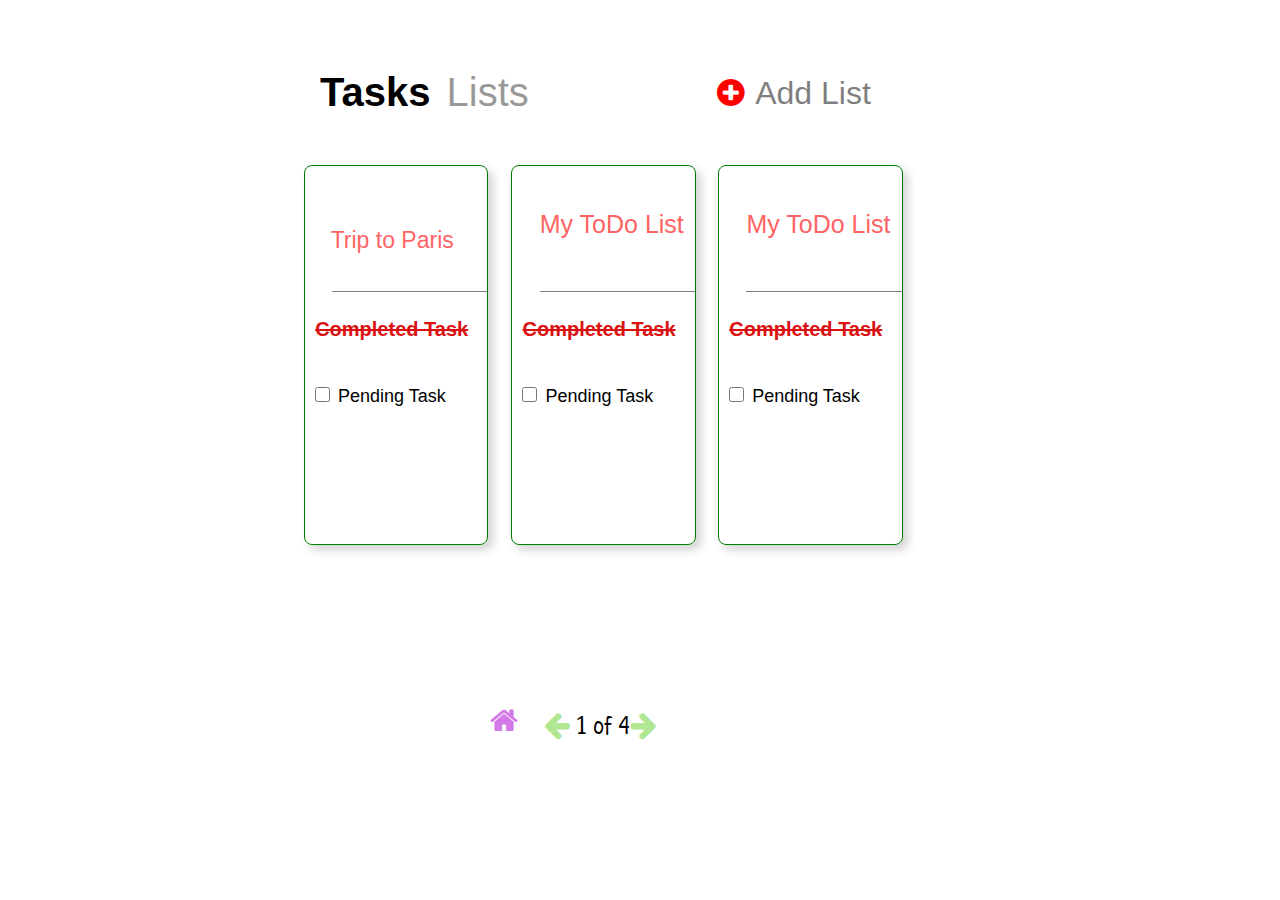
<file: index.html>
<!DOCTYPE html>
<html lang="en" dir="ltr">

<head>
  <meta charset="utf-8">
  <link rel="stylesheet" href="./css/index.css">
  <link rel="stylesheet" href="https://cdnjs.cloudflare.com/ajax/libs/font-awesome/4.7.0/css/font-awesome.min.css">
  <link href="https://fonts.googleapis.com/css2?family=Neucha&family=Sedgwick+Ave&display=swap" rel="stylesheet">
  <meta name="viewport" content="width=device-width,intial-scale=1.0">
  <title>Index-Page</title>
</head>

<body>
  <div class="upper-container">
    <div class="upper-container-1">
      <span id="tasks"> Tasks </span>
      <span id="lists"> Lists </span>
    </div>
    <div class="upper-container-2">
      <div class="circle">
      <a href="index3.html" class="fa fa-plus-circle"></a>
      </div>
      <div class="addList">
        Add List
      </div>
    </div>
  </div>
  <div class="container">
    <div class="card1">
      <div class="card1-div1">
        <a href="index2.html" class="paris-link">Trip to Paris</a>
      </div>
      <div class="card1-div2">
        <p>Completed Task</p>
      </div>
      <div class="card1-div3">
        <form class="" action="index.html" method="post">
          <input type="checkbox" name="todo" value="" class="card1-check">
          <label for="todo">Pending Task</label>
        </form>
      </div>
    </div>
    <div class="card2">
      <div class="card2-div1">
        <p>My ToDo List</p>
      </div>
      <div class="card2-div2">
        <p>Completed Task</p>
      </div>
      <div class="card2-div3">
        <form action="index.html" method="post">
          <input type="checkbox" class="card2-check" name="check" value="">
          <label for="check">Pending Task</label>
        </form>
      </div>
    </div>

    <div class="card3">
      <div class="card3-div1">
        <p>My ToDo List</p>
      </div>
      <div class="card3-div2">
        <p>Completed Task</p>
      </div>
      <div class="card3-div3">
        <form action="index.html" method="post">
          <input type="checkbox" class="card3-check" name="check" value="">
          <label for="check">Pending Task</label>
        </form>
      </div>
    </div>
  </div>
<div class="footer">
  <a href="index.html"><i class="fa fa-home"></i></a>
  <a href="index4.html" class="fa fa-arrow-left"></a>
  <span class="span-text"> 1 of 4</span>
  <a href="index2.html" class="fa fa-arrow-right"></a>
</div>

</body>

</html>
</file>
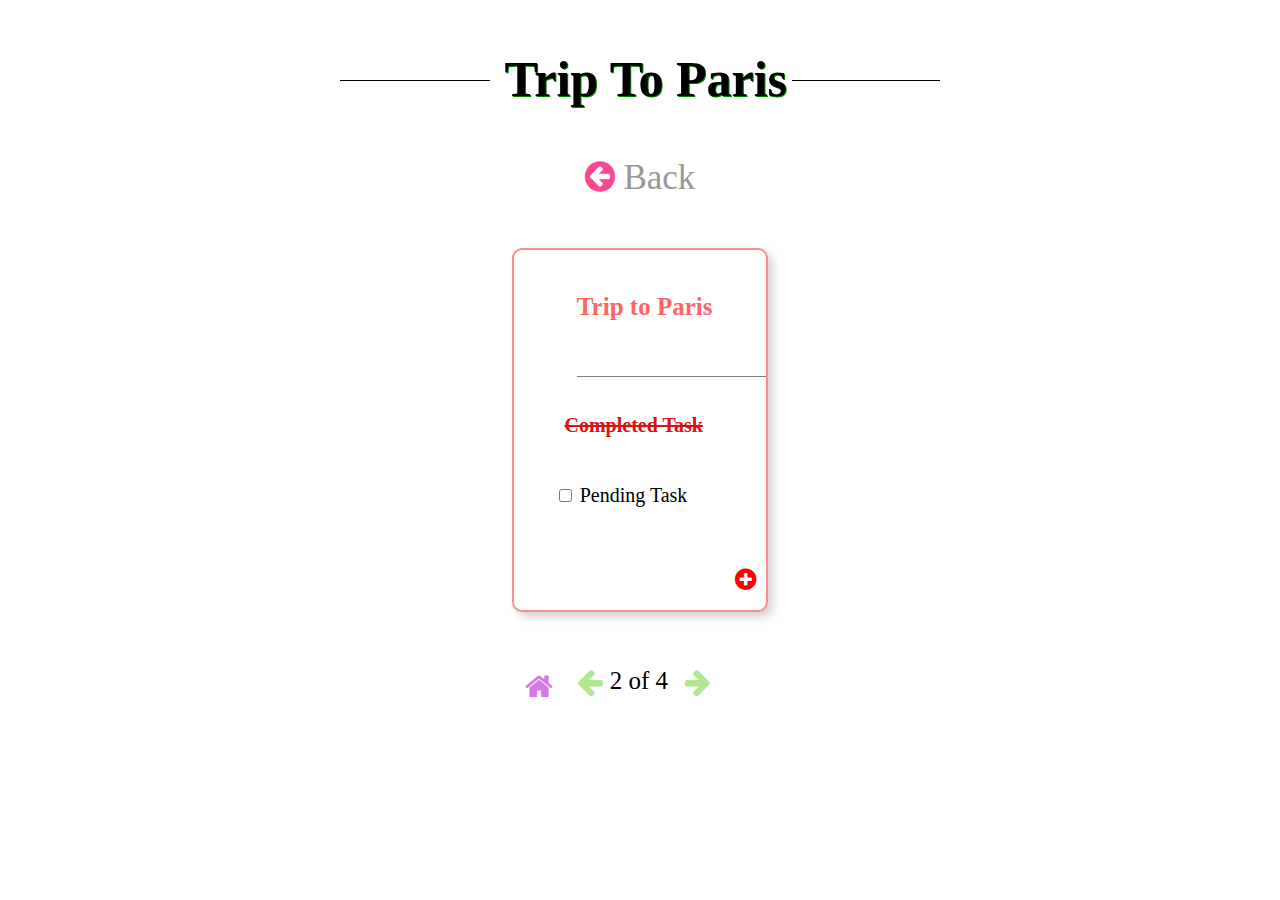
<file: index2.html>
<!DOCTYPE html>
<html lang="en" dir="ltr">
  <head>
    <meta charset="utf-8">
    <title>Trip To Paris</title>
    <link rel="stylesheet" href="./css/index2.css">
    <link rel="stylesheet" href="https://cdnjs.cloudflare.com/ajax/libs/font-awesome/4.7.0/css/font-awesome.min.css">
<meta name="viewport" content="width=device-width,intial-scale=1.0">
  </head>
<body>
  <h1 class="h1-paris">
    <a href="index.html" class="fa fa-chevron-circle-left circle1"></a>
     Trip To Paris</h1>
  <div class="back-container">
    <a href="index.html" class="fa fa-arrow-circle-left"></a>
    <span class="span-back">Back</span>
  </div>

<div class="paris-container">
  <div class="paris-trip">
<p>Trip to Paris</p>
  </div>
  <div class="task-complete">
<p>Completed Task</p>
  </div>
  <div class="task-pending">
    <form class="" action="index.html" method="post">
      <input type="checkbox" class="check" name="check" value="">
      <label for="check">Pending Task</label>
    </form>
  </div>
  <div class="plus-circle">
<a href="index4.html" class="fa fa-plus-circle" ></a>
</div>
</div>
<div class="footer">
<a href="index.html"><i class="fa fa-home"></i></a>
<a href="index.html" class="fa fa-arrow-left"></a>
<span class="span-text"> 2 of 4</span>
<a href="index3.html" class="fa fa-arrow-right"></a>
</div>

</body>
</html>
</file>
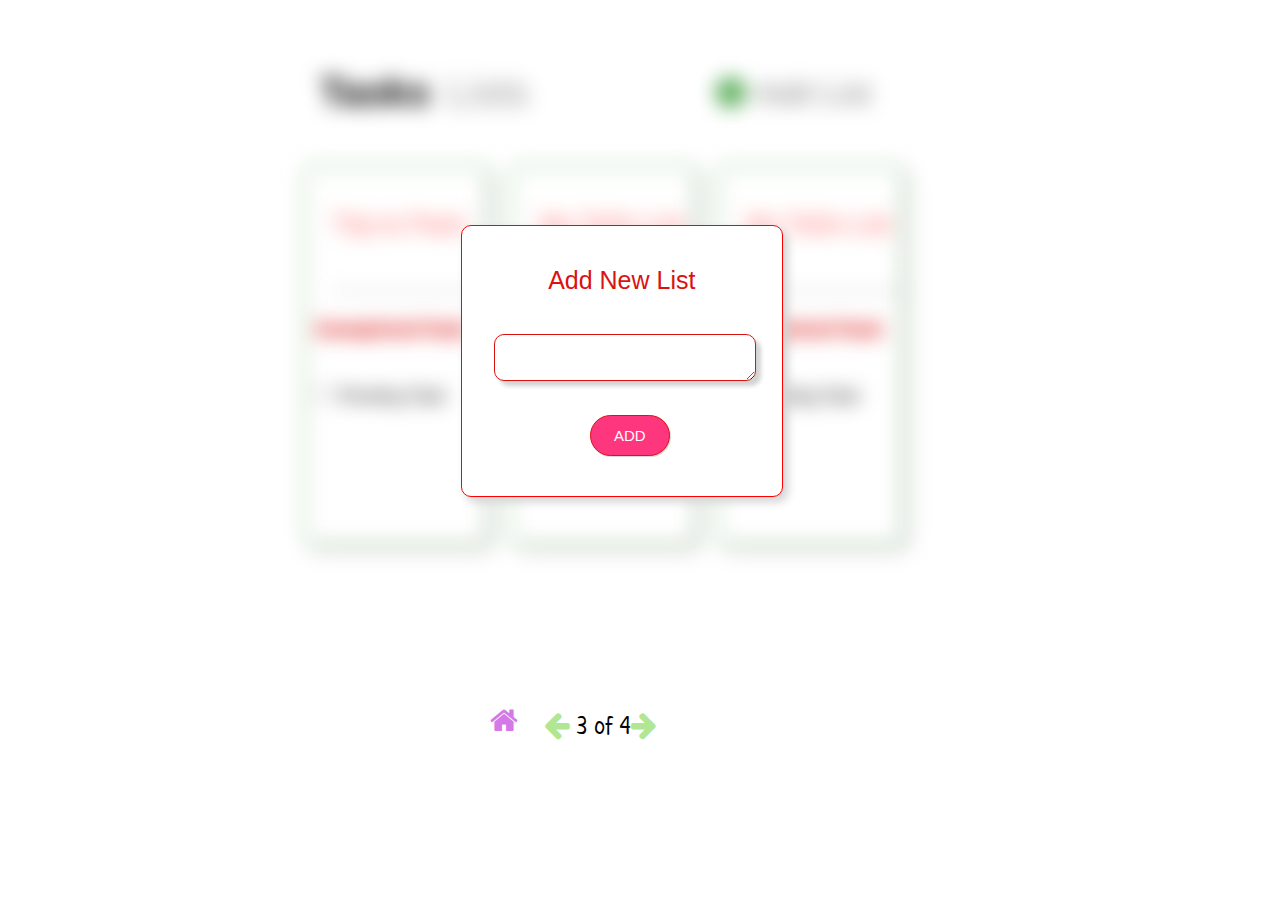
<file: index3.html>
<!DOCTYPE html>
<html lang="en" dir="ltr">

<head>
  <meta charset="utf-8">
  <link rel="stylesheet" href="./css/index3.css">
  <link rel="stylesheet" href="https://cdnjs.cloudflare.com/ajax/libs/font-awesome/4.7.0/css/font-awesome.min.css">
  <link href="https://fonts.googleapis.com/css2?family=Neucha&family=Sedgwick+Ave&display=swap" rel="stylesheet">
  <meta name="viewport" content="width=device-width,intial-scale=1.0">
  <title>Index-Page</title>
</head>

<body>
  <div class="no-show">
    <div class="upper-container">
      <div class="upper-container-1">
        <span id="tasks"> Tasks </span>
        <span id="lists"> Lists </span>
      </div>
      <div class="upper-container-2">
        <div class="circle">
          <i class="fa fa-plus-circle"></i>
        </div>
        <div class="addList">
          Add List
        </div>
      </div>
    </div>
    <div class="container">
      <div class="card1">
        <div class="card1-div1">
          <p>Trip to Paris</p>
        </div>
        <div class="card1-div2">
          <p>Completed Task</p>
        </div>
        <div class="card1-div3">
          <form class="" action="index.html" method="post">
            <input type="checkbox" name="todo" value="" class="card1-check">
            <label for="todo">Pending Task</label>
          </form>
        </div>
      </div>
      <div class="card2">
        <div class="card2-div1">
          <p>My ToDo List</p>
        </div>
        <div class="card2-div2">
          <p>Completed Task</p>
        </div>
        <div class="card2-div3">
          <form action="index.html" method="post">
            <input type="checkbox" class="card2-check" name="check" value="">
            <label for="check">Pending Task</label>
          </form>
        </div>
      </div>

      <div class="card3">
        <div class="card3-div1">
          <p>My ToDo List</p>
        </div>
        <div class="card3-div2">
          <p>Completed Task</p>
        </div>
        <div class="card3-div3">
          <form action="index.html" method="post">
            <input type="checkbox" class="card3-check" name="check" value="">
            <label for="check">Pending Task</label>
          </form>
        </div>
      </div>
    </div>


  </div>
  <div class="pop-up">
  <h3 >Add New List</h3>
  <textarea name="text" class="text" rows="8" cols="80"></textarea>
  <button type="button" class="button" name="button">ADD</button>
  </div>
<div class="footer">
  <a href="index.html"><i class="fa fa-home"></i></a>
  <a href="index2.html" class="fa fa-arrow-left"></a>
  <span class="span-text">3 of 4</span>
  <a href="index4.html" class="fa fa-arrow-right"></a>
</div>

</body>

</html>
</file>
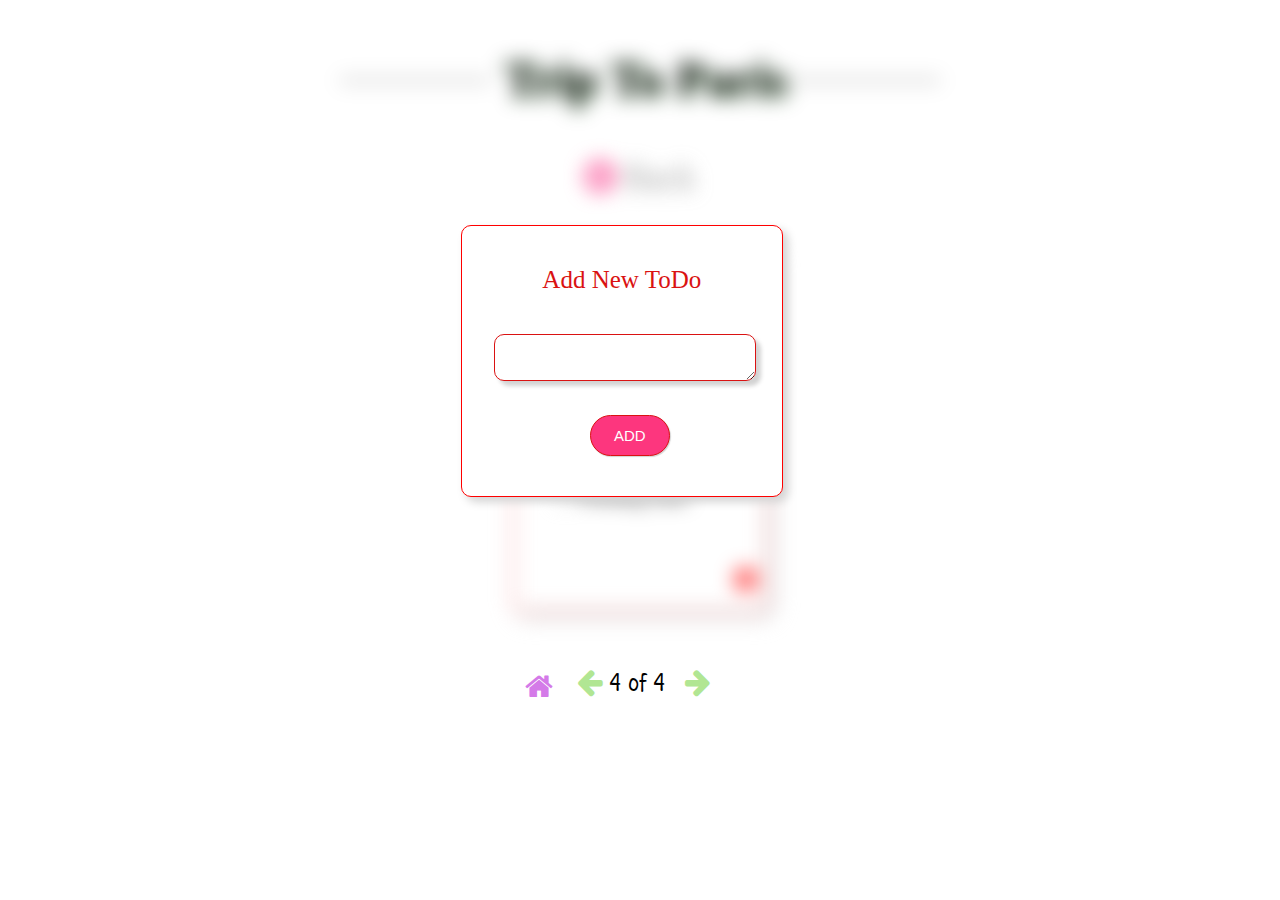
<file: index4.html>
<!DOCTYPE html>
<html lang="en" dir="ltr">
  <head>
    <meta charset="utf-8">
    <title>Trip To Paris</title>
<link href="https://fonts.googleapis.com/css2?family=Merriweather:wght@300&family=Neucha&family=Sedgwick+Ave&display=swap" rel="stylesheet">
    <link rel="stylesheet" href="./css/index4.css">
    <link rel="stylesheet" href="https://cdnjs.cloudflare.com/ajax/libs/font-awesome/4.7.0/css/font-awesome.min.css">
<meta name="viewport" content="width=device-width,intial-scale=1.0">
  </head>
<body>
  <div class="no-show">
    <h1 class="h1-paris">
      <i class="fa fa-chevron-circle-left circle1"></i>
       Trip To Paris</h1>
    <div class="back-container">
      <i class="fa fa-arrow-circle-left"></i>
      <span class="span-back">Back</span>
    </div>

    <div class="paris-container">
    <div class="paris-trip">
    <p>Trip to Paris</p>
    </div>
    <div class="task-complete">
    <p>Completed Task</p>
    </div>
    <div class="task-pending">
      <form class="" action="index.html" method="post">
        <input type="checkbox" class="check" name="check" value="">
        <label for="check">Pending Task</label>
      </form>
    </div>
    <div class="plus-circle">
    <i class="fa fa-plus-circle" ></i>
    </div>
    </div>
  </div>

  <div class="pop-up">
  <h3 >Add New ToDo</h3>
  <textarea name="text" class="text" rows="8" cols="80"></textarea>
  <button type="button" class="button" name="button">ADD</button>
  </div>

  <div class="footer">
<a href="index.html"><i class="fa fa-home"></i></a>
<a href="index3.html" class="fa fa-arrow-left"></a>
<span class="span-text">4  of 4</span>
<a href="index.html" class="fa fa-arrow-right"></a>
</div>

</body>
</html>
</file>
<file: css/index.css>
body
{
  margin: 0;
  padding: 0;
  font-family: Arial, Helvetica, sans-serif;
}

.upper-container
{
  width: 50%;
  height: 10%;
  margin:50px auto;
position: relative;
}

.upper-container-1
{
  width: 35%;
  height: 100%;
  padding-top: 20px;
}
.upper-container-2
{
  width: 40%;
  height: 100%;
  padding-top: 20px;
  position: absolute;
  top:0;
  right: 0;

}
#tasks
{
font-weight: bold;
font-size: 2.5rem;
}
#lists
{
font-size: 2.5rem;
margin-left:5px;
opacity: 0.4;
font-weight:lighter;
}
.circle{
  font-size:2rem;
  color:green;
  width:10%;
  position: absolute;
  left: 5%;
  padding-top: 5px;
  margin: 0
}
.paris-link
{
text-decoration: none;
width: 85%;
height:28%;
position: absolute;
top:40%;
right:25px;
font-size: 23px;
text-align: left;
color: #FF6464;
}
.fa-plus-circle
{
  color: red;
  text-decoration: none;
}
.addList
{
  position: absolute;
  left:20%;
  width: 50%;
  font-size: 2rem;
  opacity: 0.5;
  padding-top: 5px;
}
.container
{
  width: 95%;
  height: 60vh;
  position: relative;

}
.card1
{
  width: 15%;
  height: 42vh;
  border:1px solid green;
  border-radius: 8px;
  box-shadow: 5px 5px 10px lightgrey;
  display: inline-block;
  position: absolute;
  left: 25%;
}
.card2
{
  width: 15%;
  height: 42vh;
  border: 1px solid green;
  border-radius: 8px;
  box-shadow: 5px 5px 10px lightgrey;
  display:inline-block;
  position: absolute;
  left: 40%;
  margin-left: 25px;
  }
.card3
{
  width: 15%;
  height: 42vh;
  border: 1px solid green;
  border-radius: 8px;
  box-shadow: 5px 5px 10px lightgrey;
  display: inline-block;
  position: absolute;
  left: 57%;
  margin-left: 25px;
}
.card1-div1
{
  width: 85%;
  height:28%;
  position: absolute;
  top:5%;
  right:0;
  font-size: 25px;
  border-bottom: 1px solid grey;
  text-align: left;
  color: #FF6464;
}

.card1-div2
{
  width: 95%;
  height: 20%;
  position: absolute;
  top: 35%;
  font-size: 20px;
  color: #DA1212;
  text-align:center;
  font-weight: bold;
  text-decoration: line-through;
}
.card1-div3
{
  width: 90%;
  height: 20%;
  position: absolute;
  top: 55%;
  margin-top: 10px;
  font-size: 18px;
  text-align: left;
}
.card1-check
{
  width:15px;
  height:15px;
  margin-left: 10px;
}
.card2-div1
{
width:85%;
height:28%;
position: absolute;
right: 0;
top: 5%;
border-bottom: 1px solid grey;
color: #FF6464;
text-align: left;
font-size: 25px;
}

.card2-div2
{
  width: 95%;
  height: 20%;
  position: absolute;
  top: 35%;
  font-size: 20px;
  color: #DA1212;
  text-align:center;
  font-weight: bold;
  text-decoration: line-through;
}

.card2-div3
{
  width:95%;
  height:20%;
  position: absolute;
  top:55%;
  font-size: 18px;
  text-align: left;
  margin-top: 10px;
}
.card2-check{
  width: 15px;
  height: 15px;
  margin-left:10px;
}

.card3-div1
{
  width:85%;
  height:28%;
  position: absolute;
  top: 5%;
  right: 0;
  border-bottom: 1px solid grey;
  color: #FF6464;
  font-size: 25px;
}

.card3-div2
{
  width: 95%;
  height: 20%;
  position: absolute;
  top: 35%;
  font-size: 20px;
  color: #DA1212;
  text-align:center;
  font-weight: bold;
  text-decoration: line-through;
}

.card3-div3
{
  width: 95%;
  height: 20%;
  position: absolute;
  top: 55%;
  font-size: 18px;
  margin-top: 10px;
  text-align: left;
}
.card3-check
{
  width: 15px;
  height: 15px;
  margin-left: 10px;
}

.footer
{
  width: 85%;
  height: 20%;
  position: relative;
  font-size: 30px;
}

.fa-home
{
  width: 30px;
  height: 30px;
  position: absolute;
  left:45%;
  top: 5%;
  color: #D47AE8;
  animation-name: home;
  animation-duration: 1s;
  animation-iteration-count:1;
  animation-timing-function: ease-out;
  transition: transform 1s ease-out;
  animation-play-state: paused;
}
@keyframes home {
  100%
  {
    transform: rotate(1turn);
  }
}
.fa-home:hover
{
  animation-play-state:running;
cursor: pointer;
}
.fa-arrow-left
{
  display: inline-block;
  position: absolute;
  left: 50%;
  font-size: 25px;
  margin-top:5px;
color: #B1E693;
  animation-name: arrow-left;
  animation-duration: 1s;
  animation-iteration-count: infinite;
  animation-timing-function: ease-in;
  transition: transform 1s ease-in;
  text-decoration: none;
}
@keyframes arrow-left {
  100%
  {
    transform: skewX(5deg);
  }
}
.fa-arrow-left:hover
{
  animation-play-state: paused;
  cursor:pointer;
}
.span-text
{
  position: absolute;
  left: 53%;
  font-size: 25px;
  font-weight: lighter;
  margin-top: 5px;
font-family: 'Neucha', cursive;
}
.fa-arrow-right
{
  display: inline-block;
  position: absolute;
  left: 58%;
  font-size: 25px;
  margin-top:5px;
color: #B1E693;
text-decoration: none;
  animation-name: arrow-right;
  animation-duration: 1s;
  animation-iteration-count: infinite;
  animation-timing-function: ease-in;
  transition: transform 1s ease-in;
}
@keyframes arrow-right {
  100%
  {
    transform: skewX(5deg);
  }
}
.fa-arrow-right:hover
{
  cursor: pointer;
  animation-play-state: paused;
}

@media (max-width:600px){
  .upper-container
  {
    width:80%;
  }
  .upper-container-1
  {
    width: 75%;
  }
  .upper-container-2
  {
    width: 20%;
  }
  .addList
  {
    display: none;
  }

  .card1-div2
  {
    display: none;
  }
  .card1-div3
  {
    display: none;
  }
  .card2-div2
  {
    display: none;
  }
  .card2-div3
  {
    display: none;
  }
  .card3-div2
  {
    display: none;
  }
  .card3-div3
  {
    display: none;
  }

  .card1
  {
    width:90%;
    height:8vh;
    left: 10%;

  }
  .card2
  {
    width:87%;
    height:8vh;
    left:4%;
    top:25%;

  }
  .card3
  {
    width:87%;
    height:8vh;
    left:5%;
    top:50%;

  }
  .paris-link
  {
    color:grey;
    top:70%;
    right:25px;
    font-size: 25px;
  }
  .card1-div1
  {
    border-bottom: none;
    color: grey;
  }
  .card2-div1
  {
    border-bottom: none;
    color: grey;
  }
  .card3-div1
  {
    border-bottom: none;
    color: grey;
  }
  .fa-home
  {
left:30%;
  }
  .fa-arrow-left
  {
    left: 45%;
  }
.span-text
{
  left:55%;

}
.fa-arrow-right
{
  left: 75%;
}
p
{
  margin:15px 15px;
}
}
</file>
<file: css/index2.css>
.circle1:before
{
  display: none;

}
.h1-paris
{
text-align: center;
margin: 50px auto;
font-size: 50px;
font-weight: bold;
position: relative;
max-width: 600px;
text-shadow: 1px 1px green;
}

.h1-paris:before
{
  content: "";
  display: block;
  width: 150px;
  height: 1px;
  position: absolute;
  background: #000;
  margin:30px 0;
  left:0;


}

.h1-paris:after
{
  content: "";
  display: block;
  width: 148px;
  height: 1px;
  position: absolute;
  background: #000;
  margin:30px 0;
  right: 0;
  top:0;
}
.back-container
{
text-align: center;
font-size: 35px;
}
.fa-arrow-circle-left
{
color: #F94892;
}
.span-back
{
  color: grey;
opacity: 0.8;
}

.paris-container
{
  width: 20%;
  height: 40vh;
  margin: 50px auto;
  border: 2px solid #F98E90;
  box-shadow: 5px 5px 10px lightgrey;
  border-radius: 10px;
  position: relative;
}
.paris-trip
{
  width: 75%;
  height: 30%;
  position: absolute;
  right: 0;
  border-bottom: 1px solid grey;
  top:5%;
  font-size: 25px;
  font-weight: bold;
  color:#FF6464;
}
.task-complete{
  position: absolute;
  width:95%;
  top: 40%;
  height: 30%;
  text-align: center;
  font-size: 20px;
  color: #DA1212;
  text-decoration: line-through;
  font-weight: bold;
}
.task-pending
{
  position: absolute;
  top: 65%;
  width: 85%;
  height: 30%;
  font-size: 20px;
  text-align: center;
}
.plus-circle
{
  position: absolute;
  text-align: right;
  width: 30px;
  height: 30px;
  font-size:25px;
  color:red;
  bottom:4%;
  right: 4%;
}
a
{
  color:red;
  text-decoration: none;
}

.footer
{
  width: 85%;
  height: 20vh;
  position: relative;
  font-size: 30px;
  text-align: center;
  font-weight: normal;
}

.fa-home
{
  width: 30px;
  height: 30px;
  position: absolute;
  left:48%;
  top: 5%;
  color: #D47AE8;
  animation-name: home;
  animation-duration: 1s;
  animation-iteration-count:1;
  animation-timing-function: ease-out;
  transition: transform 1s ease-out;
  animation-play-state: paused;
}
@keyframes home {
  100%
  {
    transform: rotate(1turn);
  }
}
.fa-home:hover
{
  animation-play-state:running;
cursor: pointer;
}
.fa-arrow-left
{
  display: inline-block;
  position: absolute;
  left: 53%;
  font-size: 25px;
  margin-top:5px;
color: #B1E693;
  animation-name: arrow-left;
  animation-duration: 1s;
  animation-iteration-count: infinite;
  animation-timing-function: ease-in;
  transition: transform 1s ease-in;
  text-decoration: none;
}
@keyframes arrow-left {
  100%
  {
    transform: skewX(5deg);
  }
}
.fa-arrow-left:hover
{
  animation-play-state: paused;
  cursor:pointer;
}
.span-text
{
 position: absolute;
  left: 56%;
  font-size: 25px;
  font-weight: lighter;
  margin-top: 5px;
  font-family: 'Neucha', cursive;
}
.fa-arrow-right
{
  display: inline-block;
  position: absolute;
  left: 63%;
  font-size: 25px;
  margin-top:5px;
  color: #B1E693;
  text-decoration: none;
  animation-name: arrow-right;
  animation-duration: 1s;
  animation-iteration-count: infinite;
  animation-timing-function: ease-in;
  transition: transform 1s ease-in;
}
@keyframes arrow-right {
  100%
  {
    transform: skewX(5deg);
  }
}
.fa-arrow-right:hover
{
  cursor: pointer;
  animation-play-state: paused;
}

@media (max-width:650px) {
  .h1-paris
  {
  font-size:40px;
  right: 5%;
  width: 100%;
  }
  .back-container
  {
    display: none;
  }
  .h1-paris:before
  {
    display: none;
  }
  .h1-paris:after
  {
    display: none;
  }
  .fa-home
  {
  left:30%;
  }
  .fa-arrow-left
  {
    left: 47%;
  }
  .span-text
  {
  left:57%;

  }
  .fa-arrow-right
  {
  left:83%;
  }
.paris-container
{
  width: 85%;
  height: 65vh;
  border: 2px solid #F98E90;
  box-shadow: 10px 10px 15px lightgrey;
  border-radius: 25px;

}

.paris-trip
{
  width: 80%;
  height: 12vh;
  font-size:30px;
}
.task-complete
{
  width: 85%;
  height: 10vh;
  left: 10%;
top: 35%;
font-size: 30px;
}
.check
{
  width: 20px;
  height: 20px;
  border:2px solid black;
}
.task-pending
{
  font-size: 30px;
  top: 58%;
}

.circle1:before
{
  display: inline-block;
  color: red;
  font-size: 40px;
margin-left: 30px;
}

{
  margin-left: 50px;
}
.plus-circle
{
  position: absolute;
  text-align: right;
  font-size:35px;
  color:red;
  bottom:4%;
  right: 4%;
}

}
</file>
<file: css/index3.css>
.no-show
{
  filter:blur(10px);
}
.pop-up
{
  position: absolute;
  width: 25%;
  height: 30vh;
  top:25%;
  left:36%;
  border:1.5px solid red;
  border-radius: 10px;
  box-shadow: 5px 5px 10px lightgrey;
  background-color: white;
text-align: center;
}
h3
{
position: absolute;
width: 100%;
height: 15%;
margin: 40px auto;
color: #DA1212;
font-size:25px;
font-weight: lighter;
}
.text
{
  position: absolute;
  width: 80%;
  height: 15%;
  top:40%;
  left:10%;
  font-size:25px;
  font-weight: lighter;
  border: 1px solid  #DA1212;
  border-radius: 10px;
  box-shadow: 5px 5px 4px lightgrey;
}
.button
{
  position: absolute;
  width: 25%;
  height: 15%;
  top:70%;
  left:40%;
  border: 1px solid  #DA1212;
  border-radius: 30px;
  box-shadow: 1px 1px 1px lightgrey;
  text-align: center;
  background-color:#FD367E;
  color: white;
  font-weight: normal;
  font-size: 15px;
}

body
{
  margin: 0;
  padding: 0;
  font-family: Arial, Helvetica, sans-serif;
}
.upper-container
{
  width: 50%;
  height: 10%;
  margin:50px auto;
position: relative;
}

.upper-container-1
{
  width: 35%;
  height: 100%;
  padding-top: 20px;
}
.upper-container-2
{
  width: 40%;
  height: 100%;
  padding-top: 20px;
  position: absolute;
  top:0;
  right: 0;

}
#tasks
{
font-weight: bold;
font-size: 2.5rem;
}
#lists
{
font-size: 2.5rem;
margin-left:5px;
opacity: 0.4;
font-weight:lighter;
}
.circle{
  font-size:2rem;
  color:green;
  width:10%;
  position: absolute;
  left: 5%;
  padding-top: 5px;
  margin: 0
}
.addList
{
  position: absolute;
  left:20%;
  width: 50%;
  font-size: 2rem;
  opacity: 0.5;
  padding-top: 5px;
}
.container
{
  width: 95%;
  height: 60vh;
  position: relative;

}
.card1
{
  width: 15%;
  height: 42vh;
  border:1px solid green;
  border-radius: 8px;
  box-shadow: 5px 5px 10px lightgrey;
  display: inline-block;
  position: absolute;
  left: 25%;
}
.card2
{
  width: 15%;
  height: 42vh;
  border: 1px solid green;
  border-radius: 8px;
  box-shadow: 5px 5px 10px lightgrey;
  display:inline-block;
  position: absolute;
  left: 40%;
  margin-left: 25px;
  }
.card3
{
  width: 15%;
  height: 42vh;
  border: 1px solid green;
  border-radius: 8px;
  box-shadow: 5px 5px 10px lightgrey;
  display: inline-block;
  position: absolute;
  left: 57%;
  margin-left: 25px;
}
.card1-div1
{
  width: 85%;
  height:28%;
  position: absolute;
  top:5%;
  right:0;
  font-size: 25px;
  border-bottom: 1px solid grey;
  text-align: left;
  color: #FF6464;
}

.card1-div2
{
  width: 95%;
  height: 20%;
  position: absolute;
  top: 35%;
  font-size: 20px;
  color: #DA1212;
  text-align:center;
  font-weight: bold;
  text-decoration: line-through;
}
.card1-div3
{
  width: 90%;
  height: 20%;
  position: absolute;
  top: 55%;
  margin-top: 10px;
  font-size: 18px;
  text-align: left;
}
.card1-check
{
  width:15px;
  height:15px;
  margin-left: 10px;
}
.card2-div1
{
width:85%;
height:28%;
position: absolute;
right: 0;
top: 5%;
border-bottom: 1px solid grey;
color: #FF6464;
text-align: left;
font-size: 25px;
}

.card2-div2
{
  width: 95%;
  height: 20%;
  position: absolute;
  top: 35%;
  font-size: 20px;
  color: #DA1212;
  text-align:center;
  font-weight: bold;
  text-decoration: line-through;
}

.card2-div3
{
  width:95%;
  height:20%;
  position: absolute;
  top:55%;
  font-size: 18px;
  text-align: left;
  margin-top: 10px;
}
.card2-check{
  width: 15px;
  height: 15px;
  margin-left:10px;
}

.card3-div1
{
  width:85%;
  height:28%;
  position: absolute;
  top: 5%;
  right: 0;
  border-bottom: 1px solid grey;
  color: #FF6464;
  font-size: 25px;
}

.card3-div2
{
  width: 95%;
  height: 20%;
  position: absolute;
  top: 35%;
  font-size: 20px;
  color: #DA1212;
  text-align:center;
  font-weight: bold;
  text-decoration: line-through;
}

.card3-div3
{
  width: 95%;
  height: 20%;
  position: absolute;
  top: 55%;
  font-size: 18px;
  margin-top: 10px;
  text-align: left;
}
.card3-check
{
  width: 15px;
  height: 15px;
  margin-left: 10px;
}

.footer
{
  width: 85%;
  height: 20%;
  position: relative;
  font-size: 30px;
}

.fa-home
{
  width: 30px;
  height: 30px;
  position: absolute;
  left:45%;
  top: 5%;
  color: #D47AE8;
  animation-name: home;
  animation-duration: 1s;
  animation-iteration-count:1;
  animation-timing-function: ease-out;
  transition: transform 1s ease-out;
  animation-play-state: paused;
}
@keyframes home {
  100%
  {
    transform: rotate(1turn);
  }
}
.fa-home:hover
{
  animation-play-state:running;
cursor: pointer;
}
.fa-arrow-left
{
  display: inline-block;
  position: absolute;
  left: 50%;
  font-size: 25px;
  margin-top:5px;
color: #B1E693;
  animation-name: arrow-left;
  animation-duration: 1s;
  animation-iteration-count: infinite;
  animation-timing-function: ease-in;
  transition: transform 1s ease-in;
  text-decoration: none;
}
@keyframes arrow-left {
  100%
  {
    transform: skewX(5deg);
  }
}
.fa-arrow-left:hover
{
  animation-play-state: paused;
  cursor:pointer;
}
.span-text
{
  position: absolute;
  left: 53%;
  font-size: 25px;
  font-weight: lighter;
  margin-top: 5px;
font-family: 'Neucha', cursive;
}
.fa-arrow-right
{
  display: inline-block;
  position: absolute;
  left: 58%;
  font-size: 25px;
  margin-top:5px;
color: #B1E693;
text-decoration: none;
  animation-name: arrow-right;
  animation-duration: 1s;
  animation-iteration-count: infinite;
  animation-timing-function: ease-in;
  transition: transform 1s ease-in;
}
@keyframes arrow-right {
  100%
  {
    transform: skewX(5deg);
  }
}
.fa-arrow-right:hover
{
  cursor: pointer;
  animation-play-state: paused;
}

@media (max-width:600px){
  .upper-container
  {
    width:80%;
  }
  .upper-container-1
  {
    width: 75%;
  }
  .upper-container-2
  {
    width: 20%;
  }
  .addList
  {
    display: none;
  }
  .circle
  {
    left:15%;
    color: red;
  }
  .card1-div2
  {
    display: none;
  }
  .card1-div3
  {
    display: none;
  }
  .card2-div2
  {
    display: none;
  }
  .card2-div3
  {
    display: none;
  }
  .card3-div2
  {
    display: none;
  }
  .card3-div3
  {
    display: none;
  }

  .card1
  {
    width:90%;
    height:8vh;
    left: 10%;

  }
  .card2
  {
    width:87%;
    height:8vh;
    left:4%;
    top:25%;

  }
  .card3
  {
    width:87%;
    height:8vh;
    left:5%;
    top:50%;

  }
  .card1-div1
  {
    border-bottom: none;
    color: grey;
  }
  .card2-div1
  {
    border-bottom: none;
    color: grey;
  }
  .card3-div1
  {
    border-bottom: none;
    color: grey;
  }
  .fa-home
  {
left:30%;
  }
  .fa-arrow-left
  {
    left: 45%;
  }
.span-text
{
  left:55%;

}
.fa-arrow-right
{
  left: 75%;
}
p
{
  margin:15px 15px;
}
.pop-up
{

  width: 80%;
  height:40vh;
  top:25%;
  left:10%;
  border-radius: 25px;
  box-shadow: 5px 5px 10px lightgrey;
}
h3
{
width: 100%;
height: 15%;
color: #DA1212;
font-size:30px;
font-weight: lighter;
margin-top: 25px;
margin-bottom: 25px;
top: 10%;
}
.text
{
  width: 85%;
  height: 10%;
  top:45%;
  left:7%;
  border: 1px solid  #DA1212;
  border-radius: 15px;

}
.button
{

  width: 25%;
  height: 10%;
  top:70%;
  left:35%;
  border: 1px solid  #DA1212;
  border-radius: 20px;
margin: 0 auto;
}
}
</file>
<file: css/index4.css>
.no-show
{
  filter: blur(10px);
}
.pop-up
{
  position: absolute;
  width: 25%;
  height: 30vh;
  top:25%;
  left:36%;
  border:1.5px solid red;
  border-radius: 10px;
  box-shadow: 5px 5px 10px lightgrey;
  background-color: white;
text-align: center;
}
h3
{
position: absolute;
width: 100%;
height: 15%;
margin: 40px auto;
color: #DA1212;
font-size:25px;
font-weight: lighter;
}
.text
{
  position: absolute;
  width: 80%;
  height: 15%;
  top:40%;
  left:10%;
  font-size:25px;
  font-weight: lighter;
  border: 1px solid  #DA1212;
  border-radius: 10px;
  box-shadow: 5px 5px 4px lightgrey;
}
.button
{
  position: absolute;
  width: 25%;
  height: 15%;
  top:70%;
  left:40%;
  border: 1px solid  #DA1212;
  border-radius: 30px;
  box-shadow: 1px 1px 1px lightgrey;
  text-align: center;
  background-color:#FD367E;
  color: white;
  font-weight: normal;
  font-size: 15px;
}


.circle1:before
{
  display: none;

}
.h1-paris
{
text-align: center;
margin: 50px auto;
font-size: 50px;
font-weight: bold;
position: relative;
max-width: 600px;
text-shadow: 1px 1px green;
}

.h1-paris:before
{
  content: "";
  display: block;
  width: 150px;
  height: 1px;
  position: absolute;
  background: #000;
  margin:30px 0;
  left:0;


}

.h1-paris:after
{
  content: "";
  display: block;
  width: 148px;
  height: 1px;
  position: absolute;
  background: #000;
  margin:30px 0;
  right: 0;
  top:0;
}
.back-container
{
text-align: center;
font-size: 35px;
}
.fa-arrow-circle-left
{
color: #F94892;
}
.span-back
{
  color: grey;
opacity: 0.8;
}

.paris-container
{
  width: 20%;
  height: 40vh;
  margin: 50px auto;
  border: 2px solid #F98E90;
  box-shadow: 5px 5px 10px lightgrey;
  border-radius: 10px;
  position: relative;
}
.paris-trip
{
  width: 75%;
  height: 30%;
  position: absolute;
  right: 0;
  border-bottom: 1px solid grey;
  top:5%;
  font-size: 25px;
  font-weight: bold;
  color:#FF6464;
}
.task-complete{
  position: absolute;
  width:95%;
  top: 40%;
  height: 30%;
  text-align: center;
  font-size: 20px;
  color: #DA1212;
  text-decoration: line-through;
  font-weight: bold;
}
.task-pending
{
  position: absolute;
  top: 65%;
  width: 85%;
  height: 30%;
  font-size: 20px;
  text-align: center;
}
.plus-circle
{
  position: absolute;
  text-align: right;
  width: 30px;
  height: 30px;
  font-size:25px;
  color:red;
  bottom:4%;
  right: 4%;
}

.footer
{
  width: 85%;
  height: 20vh;
  position: relative;
  font-size: 30px;
  text-align: center;
  font-weight: normal;
}

.fa-home
{
  width: 30px;
  height: 30px;
  position: absolute;
  left:48%;
  top: 5%;
  color: #D47AE8;
  animation-name: home;
  animation-duration: 1s;
  animation-iteration-count:1;
  animation-timing-function: ease-out;
  transition: transform 1s ease-out;
  animation-play-state: paused;
}
@keyframes home {
  100%
  {
    transform: rotate(1turn);
  }
}
.fa-home:hover
{
  animation-play-state:running;
cursor: pointer;
}
.fa-arrow-left
{
  display: inline-block;
  position: absolute;
  left: 53%;
  font-size: 25px;
  margin-top:5px;
color: #B1E693;
  animation-name: arrow-left;
  animation-duration: 1s;
  animation-iteration-count: infinite;
  animation-timing-function: ease-in;
  transition: transform 1s ease-in;
  text-decoration: none;
}
@keyframes arrow-left {
  100%
  {
    transform: skewX(5deg);
  }
}
.fa-arrow-left:hover
{
  animation-play-state: paused;
  cursor:pointer;
}
.span-text
{
 position: absolute;
  left: 56%;
  font-size: 25px;
  font-weight: lighter;
  margin-top: 5px;
  font-family: 'Neucha', cursive;
}
.fa-arrow-right
{
  display: inline-block;
  position: absolute;
  left: 63%;
  font-size: 25px;
  margin-top:5px;
  color: #B1E693;
  text-decoration: none;
  animation-name: arrow-right;
  animation-duration: 1s;
  animation-iteration-count: infinite;
  animation-timing-function: ease-in;
  transition: transform 1s ease-in;
}
@keyframes arrow-right {
  100%
  {
    transform: skewX(5deg);
  }
}
.fa-arrow-right:hover
{
  cursor: pointer;
  animation-play-state: paused;
}

@media (max-width:650px) {
  .h1-paris
  {
  font-size:40px;
  right: 5%;
  width: 100%;
  }
  .back-container
  {
    display: none;
  }
  .h1-paris:before
  {
    display: none;
  }
  .h1-paris:after
  {
    display: none;
  }
  .fa-home
  {
  left:30%;
  }
  .fa-arrow-left
  {
    left: 47%;
  }
  .span-text
  {
  left:57%;

  }
  .fa-arrow-right
  {
  left:83%;
  }
.paris-container
{
  width: 85%;
  height: 65vh;
  border: 2px solid #F98E90;
  box-shadow: 10px 10px 15px lightgrey;
  border-radius: 25px;

}

.paris-trip
{
  width: 80%;
  height: 12vh;
  font-size:30px;
}
.task-complete
{
  width: 85%;
  height: 10vh;
  left: 10%;
top: 35%;
font-size: 30px;
}
.check
{
  width: 20px;
  height: 20px;
  border:2px solid black;
}
.task-pending
{
  font-size: 30px;
  top: 58%;
}

.circle1:before
{
  display: inline-block;
  color: red;
  font-size: 40px;
margin-left: 30px;
}

{
  margin-left: 50px;
}
.plus-circle
{
  position: absolute;
  text-align: right;
  font-size:35px;
  color:red;
  bottom:4%;
  right: 4%;
}
.pop-up
{

  width: 80%;
  height:40vh;
  top:30%;
  left:10%;
  border-radius: 25px;
  box-shadow: 5px 5px 10px lightgrey;
}
h3
{
width: 100%;
height: 15%;
color: #DA1212;
font-size:30px;
font-family: 'Merriweather', serif;
font-weight:normal;
margin-top: 25px;
margin-bottom: 5px;
top: 10%;
}
.text
{
  width: 85%;
  height: 15%;
  top:40%;
  left:7%;
  border: 1px solid  #DA1212;
  border-radius: 15px;

}
.button
{

  width: 25%;
  height: 10%;
  top:70%;
  left:35%;
  border: 1px solid  #DA1212;
  border-radius: 20px;
margin: 0 auto;

}
}
</file>
